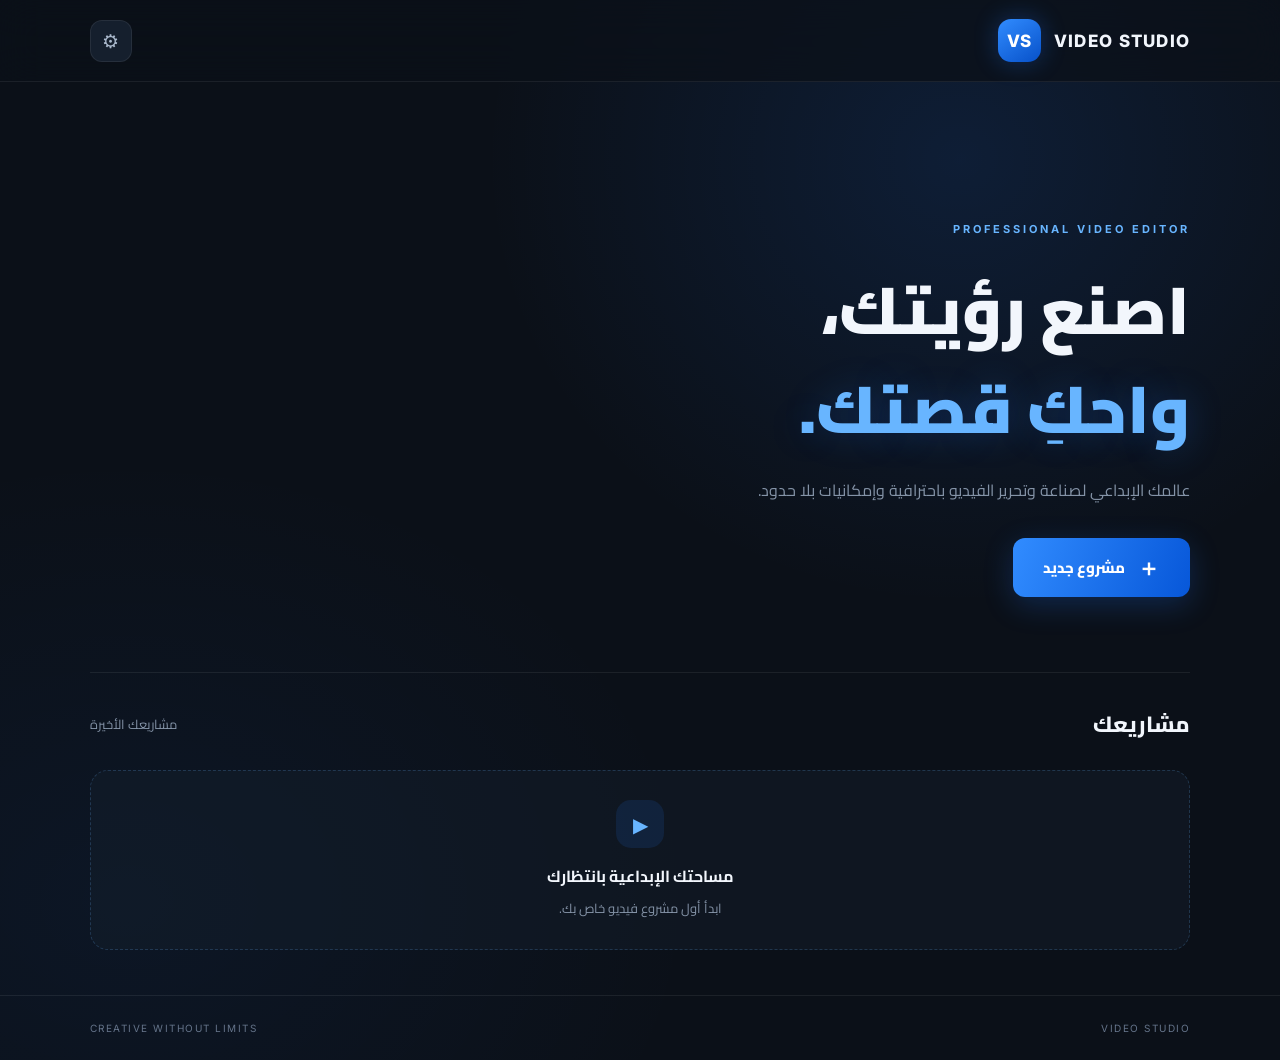
<file: index.html>
<!DOCTYPE html>
<html lang="ar" dir="rtl">
<head>
    <meta charset="UTF-8">
    <meta name="viewport" content="width=device-width, initial-scale=1.0">
    <meta name="theme-color" content="#10151D">
    <meta name="description" content="VIDEO STUDIO - Professional Video Editor">
    <title>VIDEO STUDIO</title>
    <link rel="stylesheet" href="css/main.css">
</head>
<body>

    <div id="app">

        <header class="app-header">
            <div class="brand">
                <span class="brand-icon">VS</span>
                <span class="brand-name">VIDEO STUDIO</span>
            </div>
            <button class="settings-button" aria-label="الإعدادات">⚙</button>
        </header>

        <main class="home-screen">

            <section class="welcome-section">
                <span class="welcome-label">PROFESSIONAL VIDEO EDITOR</span>

                <h1>
                    اصنع رؤيتك،
                    <span>واحكِ قصتك.</span>
                </h1>

                <p>
                    عالمك الإبداعي لصناعة وتحرير الفيديو
                    باحترافية وإمكانيات بلا حدود.
                </p>

                <button class="create-project-button">
                    <span>＋</span>
                    مشروع جديد
                </button>
            </section>

            <section class="projects-section">
                <div class="section-heading">
                    <h2>مشاريعك</h2>
                    <span>مشاريعك الأخيرة</span>
                </div>

                <div class="projects-container" id="projects-container">
                    <div class="empty-projects">
                        <div class="empty-icon">▶</div>
                        <h3>مساحتك الإبداعية بانتظارك</h3>
                        <p>ابدأ أول مشروع فيديو خاص بك.</p>
                    </div>
                </div>
            </section>

        </main>

        <footer class="app-footer">
            <span>VIDEO STUDIO</span>
            <span>CREATIVE WITHOUT LIMITS</span>
        </footer>

    </div>

    <script src="js/app.js"></script>
</body>
</html>
</file>
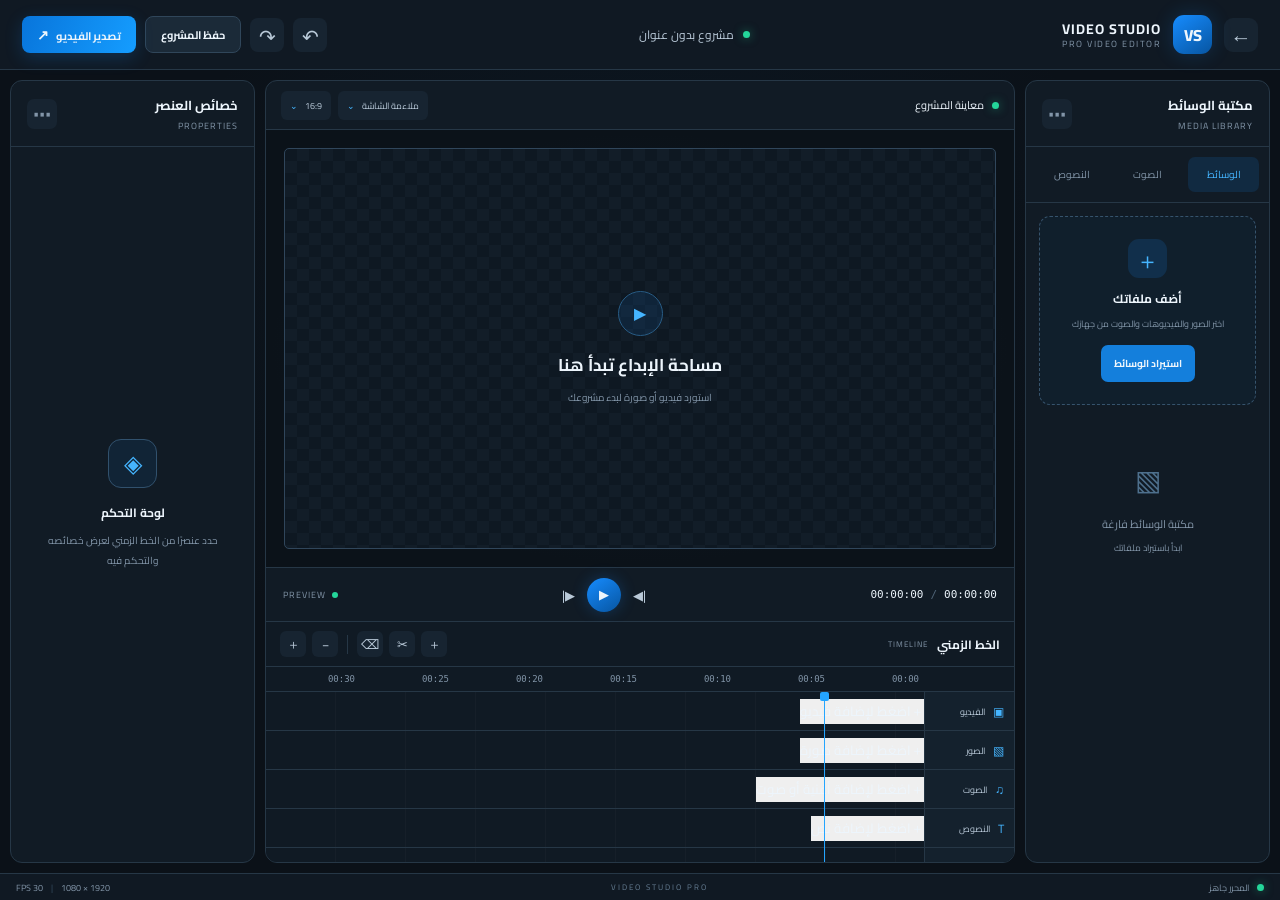
<file: editor.html>
<!DOCTYPE html>
<html lang="ar" dir="rtl">
<head>
    <meta charset="UTF-8">
    <meta name="viewport" content="width=device-width, initial-scale=1.0">
    <meta name="theme-color" content="#101820">
    <title>VIDEO STUDIO — Editor</title>

    <link rel="preconnect" href="https://fonts.googleapis.com">
    <link rel="preconnect" href="https://fonts.gstatic.com" crossorigin>
    <link href="https://fonts.googleapis.com/css2?family=Cairo:wght@400;500;600;700;800&display=swap" rel="stylesheet">

    <link rel="stylesheet" href="css/editor.css">
</head>

<body>
<div class="editor-app">

    <header class="topbar">
        <div class="brand-area">
            <a href="index.html" class="back-button" aria-label="العودة">
                <span>←</span>
            </a>
            <div class="brand-logo">VS</div>
            <div class="brand-info">
                <strong>VIDEO STUDIO</strong>
                <span>PRO VIDEO EDITOR</span>
            </div>
        </div>

        <div class="project-info">
            <span class="project-status"></span>
            <span class="project-name">مشروع بدون عنوان</span>
        </div>

        <div class="topbar-actions">
            <button class="top-action" id="undoBtn" title="تراجع">↶</button>
            <button class="top-action" id="redoBtn" title="إعادة">↷</button>
            <button class="save-button" id="saveBtn">حفظ المشروع</button>
            <button class="export-button" id="exportBtn">
                تصدير الفيديو <span>↗</span>
            </button>
        </div>
    </header>

    <main class="workspace">

        <aside class="media-panel">
            <div class="panel-heading">
                <div>
                    <h2>مكتبة الوسائط</h2>
                    <p>MEDIA LIBRARY</p>
                </div>
                <button class="panel-menu" aria-label="القائمة">•••</button>
            </div>

            <div class="media-tabs">
                <button class="media-tab active" data-tab="media">الوسائط</button>
                <button class="media-tab" data-tab="audio">الصوت</button>
                <button class="media-tab" data-tab="text">النصوص</button>
            </div>

            <div class="import-area" id="importArea">
                <div class="import-icon">＋</div>
                <h3>أضف ملفاتك</h3>
                <p>اختر الصور والفيديوهات والصوت من جهازك</p>

                <button id="importBtn" class="import-button">
                    استيراد الوسائط
                </button>

                <input
                    type="file"
                    id="mediaInput"
                    accept="image/*,video/*,audio/*"
                    multiple
                    hidden
                >
            </div>

            <div class="media-library" id="mediaLibrary">
                <div class="empty-media">
                    <span>▧</span>
                    <p>مكتبة الوسائط فارغة</p>
                    <small>ابدأ باستيراد ملفاتك</small>
                </div>
            </div>
        </aside>

        <section class="center-workspace">

            <div class="preview-header">
                <div class="preview-title">
                    <span class="live-indicator"></span>
                    <span>معاينة المشروع</span>
                </div>

                <div class="preview-settings">
                    <button class="preview-option">
                        ملاءمة الشاشة <span>⌄</span>
                    </button>
                    <button class="preview-option">
                        16:9 <span>⌄</span>
                    </button>
                </div>
            </div>

            <div class="preview-stage">
                <div class="preview-canvas" id="previewCanvas">

                    <div class="preview-placeholder" id="previewPlaceholder">
                        <div class="placeholder-icon">▶</div>
                        <h2>مساحة الإبداع تبدأ هنا</h2>
                        <p>استورد فيديو أو صورة لبدء مشروعك</p>
                    </div>

                    <video id="previewVideo" controls playsinline hidden></video>
                    <img id="previewImage" alt="معاينة الصورة" hidden>

                </div>
            </div>

            <div class="playback-panel">
                <div class="playback-time">
                    <span id="currentTime">00:00:00</span>
                    <span class="time-divider">/</span>
                    <span id="totalTime">00:00:00</span>
                </div>

                <div class="playback-controls">
                    <button class="control-button" id="previousBtn" title="السابق">|◀</button>
                    <button class="play-button" id="playBtn" title="تشغيل">▶</button>
                    <button class="control-button" id="nextBtn" title="التالي">▶|</button>
                </div>

                <div class="preview-quality">
                    <span></span>
                    PREVIEW
                </div>
            </div>

            <section class="timeline-panel">

                <div class="timeline-header">
                    <div class="timeline-heading">
                        <h2>الخط الزمني</h2>
                        <span>TIMELINE</span>
                    </div>

                    <div class="timeline-tools">
                        <button class="timeline-tool" title="إضافة مسار">＋</button>
                        <button class="timeline-tool" title="تقسيم">✂</button>
                        <button class="timeline-tool" title="حذف">⌫</button>
                        <div class="timeline-divider"></div>
                        <button class="timeline-tool" title="تصغير">−</button>
                        <button class="timeline-tool" title="تكبير">＋</button>
                    </div>
                </div>

                <div class="timeline-ruler">
                    <div class="ruler-label">00:00</div>
                    <div class="ruler-label">00:05</div>
                    <div class="ruler-label">00:10</div>
                    <div class="ruler-label">00:15</div>
                    <div class="ruler-label">00:20</div>
                    <div class="ruler-label">00:25</div>
                    <div class="ruler-label">00:30</div>
                </div>

                <div class="timeline-content">

                    <div class="track-labels">
                        <div class="track-label">
                            <span class="track-icon">▣</span>
                            <span>الفيديو</span>
                        </div>
                        <div class="track-label">
                            <span class="track-icon">▧</span>
                            <span>الصور</span>
                        </div>
                        <div class="track-label">
                            <span class="track-icon">♫</span>
                            <span>الصوت</span>
                        </div>
                        <div class="track-label">
                            <span class="track-icon">T</span>
                            <span>النصوص</span>
                        </div>
                    </div>

                    <div class="tracks-area" id="tracksArea">
                        <div class="timeline-playhead"></div>

                        <div class="track-lane" data-track="video">
                            <button type="button" class="track-add-button" data-add-track="video">
                                <span>＋</span>
                                <span>اضغط لإضافة فيديو</span>
                            </button>
                        </div>

                        <div class="track-lane" data-track="images">
                            <button type="button" class="track-add-button" data-add-track="image">
                                <span>＋</span>
                                <span>اضغط لإضافة صورة</span>
                            </button>
                        </div>

                        <div class="track-lane" data-track="audio">
                            <button type="button" class="track-add-button" data-add-track="audio">
                                <span>＋</span>
                                <span>اضغط لإضافة أغنية أو صوت</span>
                            </button>
                        </div>

                        <div class="track-lane" data-track="text">
                            <button type="button" class="track-add-button" data-add-track="text">
                                <span>＋</span>
                                <span>اضغط لإضافة نص</span>
                            </button>
                        </div>
                    </div>

                </div>
            </section>
        </section>

        <aside class="properties-panel">
            <div class="panel-heading">
                <div>
                    <h2>خصائص العنصر</h2>
                    <p>PROPERTIES</p>
                </div>
                <button class="panel-menu" aria-label="القائمة">•••</button>
            </div>

            <div class="properties-content" id="propertiesContent">
                <div class="properties-empty">
                    <div class="properties-icon">◈</div>
                    <h3>لوحة التحكم</h3>
                    <p>حدد عنصرًا من الخط الزمني لعرض خصائصه والتحكم فيه</p>
                </div>
            </div>
        </aside>

    </main>

    <footer class="editor-footer">
        <div class="footer-left">
            <span class="connection-indicator"></span>
            <span>المحرر جاهز</span>
        </div>
        <div class="footer-center">VIDEO STUDIO PRO</div>
        <div class="footer-right">
            <span>1920 × 1080</span>
            <span class="footer-separator">|</span>
            <span>30 FPS</span>
        </div>
    </footer>

    <!-- Separate file selectors for each timeline track -->
    <input type="file" id="videoTrackInput" accept="video/*" multiple hidden>
    <input type="file" id="imageTrackInput" accept="image/*" multiple hidden>
    <input type="file" id="audioTrackInput" accept="audio/*" multiple hidden>

</div>

<script src="js/editor.js"></script>
</body>
</html>
</file>
<file: css/main.css>
@import url('https://fonts.googleapis.com/css2?family=Cairo:wght@400;500;600;700;800;900&family=Inter:wght@400;500;600;700;800&display=swap');

:root {
    --bg-main: #0B1018;
    --bg-panel: #111A27;
    --bg-card: #151F2D;
    --blue: #247BFF;
    --blue-light: #68B5FF;
    --text-main: #F2F6FC;
    --text-muted: #8493A7;
    --border: rgba(255,255,255,0.07);
}

* {
    margin: 0;
    padding: 0;
    box-sizing: border-box;
}

body {
    min-height: 100vh;
    background:
        radial-gradient(ellipse at 75% 15%, rgba(36,123,255,0.13), transparent 35%),
        radial-gradient(ellipse at 10% 85%, rgba(36,123,255,0.06), transparent 35%),
        var(--bg-main);
    color: var(--text-main);
    font-family: 'Cairo', sans-serif;
    overflow-x: hidden;
}

button {
    font: inherit;
    cursor: pointer;
    border: none;
}

/* APPLICATION */

#app {
    width: 100%;
    min-height: 100vh;
    display: flex;
    flex-direction: column;
    position: relative;
    overflow: hidden;
}

/* HEADER */

.app-header {
    width: 100%;
    height: 82px;
    padding: 0 7%;
    display: flex;
    justify-content: space-between;
    align-items: center;
    border-bottom: 1px solid var(--border);
    background: rgba(11,16,24,0.75);
    backdrop-filter: blur(20px);
}

.brand {
    display: flex;
    align-items: center;
    gap: 13px;
    direction: ltr;
}

.brand-icon {
    width: 43px;
    height: 43px;
    display: grid;
    place-items: center;
    border-radius: 13px;
    background: linear-gradient(145deg, #318CFF, #0751C9);
    box-shadow: 0 0 25px rgba(36,123,255,0.3);
    color: white;
    font-family: 'Inter', sans-serif;
    font-size: 17px;
    font-weight: 800;
}

.brand-name {
    font-family: 'Inter', sans-serif;
    font-size: 17px;
    font-weight: 800;
    letter-spacing: 1.3px;
}

.settings-button {
    width: 42px;
    height: 42px;
    color: #AAB9CC;
    background: var(--bg-card);
    border: 1px solid var(--border);
    border-radius: 12px;
    font-size: 19px;
    transition: 0.3s;
}

.settings-button:hover {
    color: var(--blue-light);
    border-color: var(--blue);
}

/* MAIN SCREEN */

.home-screen {
    width: 100%;
    max-width: 1450px;
    margin: auto;
    padding: 75px 7% 45px;
}

/* WELCOME */

.welcome-section {
    position: relative;
    padding: 55px 0 75px;
    max-width: 760px;
}

.welcome-label {
    display: inline-block;
    color: var(--blue-light);
    font-family: 'Inter', sans-serif;
    font-size: 11px;
    font-weight: 700;
    letter-spacing: 3px;
    margin-bottom: 25px;
}

.welcome-section h1 {
    font-size: clamp(36px, 5.5vw, 66px);
    font-weight: 900;
    line-height: 1.5;
    margin-bottom: 15px;
}

.welcome-section h1 span {
    display: block;
    color: var(--blue-light);
    text-shadow: 0 0 35px rgba(36,123,255,0.25);
}

.welcome-section p {
    color: var(--text-muted);
    font-size: 16px;
    line-height: 2;
    max-width: 530px;
    margin-bottom: 32px;
}

.create-project-button {
    display: inline-flex;
    align-items: center;
    justify-content: center;
    gap: 12px;
    padding: 15px 30px;
    border-radius: 12px;
    color: white;
    background: linear-gradient(110deg, #318CFF, #0757D9);
    font-size: 15px;
    font-weight: 800;
    box-shadow: 0 8px 30px rgba(36,123,255,0.23);
    transition: 0.3s ease;
}

.create-project-button span {
    font-size: 23px;
    line-height: 1;
}

.create-project-button:hover {
    transform: translateY(-3px);
    box-shadow: 0 12px 38px rgba(36,123,255,0.4);
}

/* PROJECTS */

.projects-section {
    padding-top: 30px;
    border-top: 1px solid var(--border);
}

.section-heading {
    display: flex;
    justify-content: space-between;
    align-items: center;
    margin-bottom: 25px;
}

.section-heading h2 {
    font-size: 22px;
    font-weight: 800;
}

.section-heading span {
    color: var(--text-muted);
    font-size: 13px;
}

.projects-container {
    width: 100%;
    min-height: 180px;
    display: flex;
    align-items: center;
    justify-content: center;
}

.empty-projects {
    width: 100%;
    min-height: 180px;
    display: flex;
    flex-direction: column;
    justify-content: center;
    align-items: center;
    border: 1px dashed rgba(104,181,255,0.2);
    border-radius: 18px;
    background: rgba(21,31,45,0.45);
    text-align: center;
}

.empty-icon {
    width: 48px;
    height: 48px;
    display: grid;
    place-items: center;
    margin-bottom: 13px;
    border-radius: 15px;
    background: rgba(36,123,255,0.12);
    color: var(--blue-light);
    font-size: 20px;
}

.empty-projects h3 {
    font-size: 16px;
    margin-bottom: 5px;
}

.empty-projects p {
    color: var(--text-muted);
    font-size: 13px;
}

/* FOOTER */

.app-footer {
    width: 100%;
    min-height: 65px;
    padding: 15px 7%;
    display: flex;
    justify-content: space-between;
    align-items: center;
    border-top: 1px solid var(--border);
    color: #65748A;
    font-family: 'Inter', sans-serif;
    font-size: 10px;
    letter-spacing: 1.5px;
}

/* MOBILE */

@media (max-width: 600px) {

    .app-header {
        height: 68px;
        padding: 0 20px;
    }

    .brand-icon {
        width: 38px;
        height: 38px;
    }

    .brand-name {
        font-size: 14px;
    }

    .home-screen {
        padding: 55px 22px 35px;
    }

    .welcome-section {
        padding: 40px 0 55px;
    }

    .welcome-label {
        font-size: 9px;
        letter-spacing: 2px;
    }

    .welcome-section h1 {
        font-size: 37px;
    }

    .welcome-section p {
        font-size: 14px;
    }

    .create-project-button {
        width: 100%;
        padding: 15px;
    }

    .section-heading h2 {
        font-size: 19px;
    }

    .section-heading span {
        font-size: 11px;
    }

    .app-footer {
        padding: 15px 20px;
        font-size: 8px;
        letter-spacing: 0.7px;
    }
}
</file>
<file: css/editor.css>
@import url('https://fonts.googleapis.com/css2?family=Cairo:wght@400;500;600;700;800&display=swap');

:root {
    --bg: #0b1118;
    --panel: #111b25;
    --panel-light: #172431;
    --panel-hover: #1c2b3a;
    --border: #263746;
    --blue: #168cff;
    --blue-light: #45b5ff;
    --text: #edf5fc;
    --muted: #8295a8;
    --silver: #b9c9d8;
}

* {
    box-sizing: border-box;
    margin: 0;
    padding: 0;
}

body {
    min-height: 100vh;
    background: var(--bg);
    color: var(--text);
    font-family: 'Cairo', sans-serif;
    overflow: hidden;
}

button {
    font-family: inherit;
    cursor: pointer;
    border: none;
    color: inherit;
}

.editor-app {
    height: 100vh;
    display: flex;
    flex-direction: column;
    background:
        radial-gradient(ellipse at 50% 35%, rgba(17, 74, 119, 0.12), transparent 55%),
        var(--bg);
}

/* TOP BAR */

.topbar {
    height: 70px;
    min-height: 70px;
    display: flex;
    align-items: center;
    justify-content: space-between;
    padding: 0 22px;
    background: #101923;
    border-bottom: 1px solid var(--border);
    gap: 20px;
}

.brand-area {
    display: flex;
    align-items: center;
    gap: 12px;
}

.back-button {
    width: 34px;
    height: 34px;
    display: grid;
    place-items: center;
    text-decoration: none;
    color: var(--silver);
    background: var(--panel-light);
    border-radius: 9px;
    font-size: 21px;
}

.brand-logo {
    width: 39px;
    height: 39px;
    display: grid;
    place-items: center;
    border-radius: 11px;
    background: linear-gradient(145deg, #168cff, #0755a1);
    font-size: 16px;
    font-weight: 800;
    box-shadow: 0 0 20px rgba(22, 140, 255, .2);
}

.brand-info {
    display: flex;
    flex-direction: column;
    line-height: 1.3;
}

.brand-info strong {
    font-size: 14px;
    letter-spacing: 1px;
}

.brand-info span {
    font-size: 9px;
    color: var(--muted);
    letter-spacing: 1.5px;
}

.project-info {
    display: flex;
    align-items: center;
    gap: 9px;
    font-size: 12px;
    color: var(--silver);
}

.project-status,
.live-indicator,
.connection-indicator {
    width: 7px;
    height: 7px;
    border-radius: 50%;
    background: #24d69a;
    box-shadow: 0 0 10px rgba(36, 214, 154, .5);
}

.topbar-actions {
    display: flex;
    align-items: center;
    gap: 9px;
}

.top-action {
    width: 34px;
    height: 34px;
    background: var(--panel-light);
    color: var(--silver);
    border-radius: 8px;
    font-size: 20px;
}

.save-button,
.export-button {
    height: 37px;
    padding: 0 15px;
    border-radius: 8px;
    font-size: 11px;
    font-weight: 700;
}

.save-button {
    background: #1b2a38;
    border: 1px solid #30465a;
}

.export-button {
    background: linear-gradient(110deg, #0875db, #159dff);
    box-shadow: 0 5px 18px rgba(22, 140, 255, .2);
}

.export-button span {
    margin-right: 5px;
    font-size: 14px;
}

/* MAIN WORKSPACE */

.workspace {
    flex: 1;
    min-height: 0;
    display: grid;
    grid-template-columns: 245px minmax(300px, 1fr) 245px;
    gap: 10px;
    padding: 10px;
}

/* PANELS */

.media-panel,
.properties-panel,
.center-workspace {
    min-width: 0;
    min-height: 0;
    background: var(--panel);
    border: 1px solid var(--border);
    border-radius: 12px;
    overflow: hidden;
}

.media-panel,
.properties-panel {
    display: flex;
    flex-direction: column;
}

.panel-heading {
    height: 66px;
    min-height: 66px;
    display: flex;
    align-items: center;
    justify-content: space-between;
    padding: 0 16px;
    border-bottom: 1px solid var(--border);
}

.panel-heading h2 {
    font-size: 13px;
    font-weight: 700;
}

.panel-heading p {
    font-size: 9px;
    color: var(--muted);
    letter-spacing: 1px;
}

.panel-menu {
    width: 30px;
    height: 30px;
    background: var(--panel-light);
    border-radius: 7px;
    color: var(--muted);
}

.media-tabs {
    display: flex;
    padding: 10px;
    gap: 5px;
    border-bottom: 1px solid var(--border);
}

.media-tab {
    flex: 1;
    padding: 8px 3px;
    border-radius: 7px;
    background: transparent;
    color: var(--muted);
    font-size: 10px;
}

.media-tab.active {
    background: rgba(22, 140, 255, .13);
    color: var(--blue-light);
}

.import-area {
    margin: 13px;
    padding: 22px 12px;
    text-align: center;
    border: 1px dashed #36536c;
    border-radius: 11px;
    background: rgba(22, 140, 255, .035);
}

.import-icon {
    width: 39px;
    height: 39px;
    margin: auto auto 9px;
    display: grid;
    place-items: center;
    border-radius: 11px;
    background: rgba(22, 140, 255, .15);
    color: var(--blue-light);
    font-size: 23px;
}

.import-area h3 {
    font-size: 12px;
    margin-bottom: 5px;
}

.import-area p {
    color: var(--muted);
    font-size: 9px;
    line-height: 1.9;
}

.import-button {
    margin-top: 13px;
    padding: 9px 13px;
    border-radius: 7px;
    background: #147fdc;
    font-size: 10px;
    font-weight: 700;
}

.media-library {
    flex: 1;
    overflow: auto;
    padding: 12px;
}

.empty-media {
    min-height: 150px;
    display: flex;
    flex-direction: column;
    align-items: center;
    justify-content: center;
    color: var(--muted);
    text-align: center;
}

.empty-media span {
    font-size: 28px;
    color: #4e708d;
    margin-bottom: 8px;
}

.empty-media p {
    font-size: 11px;
}

.empty-media small {
    font-size: 9px;
    margin-top: 5px;
}

/* CENTER WORKSPACE */

.center-workspace {
    display: flex;
    flex-direction: column;
}

.preview-header {
    height: 49px;
    min-height: 49px;
    display: flex;
    justify-content: space-between;
    align-items: center;
    padding: 0 15px;
    border-bottom: 1px solid var(--border);
}

.preview-title {
    display: flex;
    align-items: center;
    gap: 8px;
    font-size: 11px;
}

.preview-settings {
    display: flex;
    gap: 7px;
}

.preview-option {
    padding: 6px 9px;
    border-radius: 6px;
    background: var(--panel-light);
    color: var(--silver);
    font-size: 9px;
}

.preview-option span {
    color: var(--blue-light);
    margin-right: 5px;
}

.preview-stage {
    flex: 1;
    min-height: 150px;
    display: flex;
    justify-content: center;
    align-items: center;
    padding: 18px;
    background:
        radial-gradient(ellipse, rgba(21, 53, 78, .22), transparent 70%),
        #0b1219;
}

.preview-canvas {
    position: relative;
    width: min(100%, 760px);
    aspect-ratio: 16 / 9;
    max-height: 100%;
    display: flex;
    align-items: center;
    justify-content: center;
    overflow: hidden;
    border: 1px solid #30465b;
    border-radius: 5px;
    background:
        linear-gradient(45deg, #121d28 25%, transparent 25%),
        linear-gradient(-45deg, #121d28 25%, transparent 25%),
        linear-gradient(45deg, transparent 75%, #121d28 75%),
        linear-gradient(-45deg, transparent 75%, #121d28 75%),
        #0e1822;
    background-size: 24px 24px;
    background-position: 0 0, 0 12px, 12px -12px, -12px 0;
}

.preview-placeholder {
    text-align: center;
    padding: 15px;
}

.placeholder-icon {
    width: 45px;
    height: 45px;
    display: grid;
    place-items: center;
    margin: 0 auto 13px;
    border-radius: 50%;
    border: 1px solid #285c85;
    background: rgba(22, 140, 255, .1);
    color: var(--blue-light);
}

.preview-placeholder h2 {
    font-size: clamp(12px, 2vw, 17px);
    margin-bottom: 7px;
}

.preview-placeholder p {
    color: var(--muted);
    font-size: 10px;
}

.preview-canvas video,
.preview-canvas img {
    width: 100%;
    height: 100%;
    object-fit: contain;
    background: #000;
}

/* PLAYBACK */

.playback-panel {
    height: 55px;
    min-height: 55px;
    display: flex;
    align-items: center;
    justify-content: space-between;
    padding: 0 17px;
    border-top: 1px solid var(--border);
    border-bottom: 1px solid var(--border);
}

.playback-time {
    display: flex;
    gap: 7px;
    font-family: monospace;
    font-size: 11px;
}

.time-divider {
    color: #506477;
}

.playback-controls {
    display: flex;
    align-items: center;
    gap: 12px;
}

.control-button {
    background: transparent;
    color: var(--silver);
    font-size: 13px;
}

.play-button {
    width: 34px;
    height: 34px;
    display: grid;
    place-items: center;
    border-radius: 50%;
    background: linear-gradient(145deg, #168cff, #0755a1);
    box-shadow: 0 0 15px rgba(22, 140, 255, .25);
}

.preview-quality {
    display: flex;
    align-items: center;
    gap: 6px;
    color: var(--muted);
    font-size: 9px;
    letter-spacing: 1px;
}

.preview-quality span {
    width: 6px;
    height: 6px;
    background: #24d69a;
    border-radius: 50%;
}

/* TIMELINE */

.timeline-panel {
    height: 240px;
    min-height: 190px;
    display: flex;
    flex-direction: column;
    background: #101a24;
}

.timeline-header {
    height: 45px;
    min-height: 45px;
    display: flex;
    align-items: center;
    justify-content: space-between;
    padding: 0 14px;
    border-bottom: 1px solid var(--border);
}

.timeline-heading {
    display: flex;
    align-items: center;
    gap: 9px;
}

.timeline-heading h2 {
    font-size: 12px;
}

.timeline-heading span {
    color: var(--muted);
    font-size: 8px;
    letter-spacing: 1px;
}

.timeline-tools {
    display: flex;
    align-items: center;
    gap: 6px;
}

.timeline-tool {
    width: 26px;
    height: 26px;
    background: var(--panel-light);
    color: var(--silver);
    border-radius: 6px;
    font-size: 13px;
}

.timeline-divider {
    width: 1px;
    height: 19px;
    background: var(--border);
    margin: 0 3px;
}

.timeline-ruler {
    height: 25px;
    min-height: 25px;
    display: grid;
    grid-template-columns: repeat(7, 1fr);
    padding-right: 90px;
    align-items: center;
    border-bottom: 1px solid var(--border);
    color: var(--muted);
    font-family: monospace;
    font-size: 9px;
}

.ruler-label {
    padding-right: 5px;
}

.timeline-content {
    flex: 1;
    min-height: 0;
    display: grid;
    grid-template-columns: 90px 1fr;
    overflow: hidden;
}

.track-labels {
    background: #14212d;
    border-left: 1px solid var(--border);
}

.track-label {
    height: 39px;
    display: flex;
    align-items: center;
    gap: 8px;
    padding: 0 10px;
    border-bottom: 1px solid var(--border);
    color: var(--silver);
    font-size: 9px;
}

.track-icon {
    color: var(--blue-light);
    font-size: 12px;
}

.tracks-area {
    position: relative;
    overflow: auto;
    background-image:
        linear-gradient(to left, rgba(255,255,255,.025) 1px, transparent 1px);
    background-size: 70px 100%;
}

.track-lane {
    position: relative;
    height: 39px;
    min-width: 450px;
    display: flex;
    align-items: center;
    border-bottom: 1px solid var(--border);
}

.track-empty {
    padding: 5px 12px;
    color: #53697d;
    font-size: 9px;
    border: 1px dashed #2a4053;
    border-radius: 5px;
    margin-right: 10px;
}

.timeline-playhead {
    position: absolute;
    top: 0;
    bottom: 0;
    right: 15%;
    width: 1px;
    z-index: 3;
    background: #24a5ff;
    pointer-events: none;
}

.timeline-playhead::before {
    content: '';
    position: absolute;
    top: 0;
    right: -4px;
    width: 9px;
    height: 9px;
    background: #24a5ff;
    border-radius: 2px;
}

/* PROPERTIES */

.properties-content {
    flex: 1;
    display: flex;
    align-items: center;
    justify-content: center;
    padding: 18px;
}

.properties-empty {
    text-align: center;
    max-width: 190px;
}

.properties-icon {
    width: 49px;
    height: 49px;
    display: grid;
    place-items: center;
    margin: 0 auto 13px;
    border: 1px solid #31516d;
    border-radius: 13px;
    color: var(--blue-light);
    background: rgba(22, 140, 255, .08);
    font-size: 24px;
}

.properties-empty h3 {
    font-size: 12px;
    margin-bottom: 7px;
}

.properties-empty p {
    color: var(--muted);
    font-size: 10px;
    line-height: 2;
}

/* FOOTER */

.editor-footer {
    height: 27px;
    min-height: 27px;
    display: flex;
    align-items: center;
    justify-content: space-between;
    padding: 0 16px;
    background: #101923;
    border-top: 1px solid var(--border);
    color: var(--muted);
    font-size: 9px;
}

.footer-left,
.footer-right {
    display: flex;
    align-items: center;
    gap: 8px;
}

.footer-center {
    letter-spacing: 2px;
    font-size: 8px;
    color: #657d92;
}

.footer-separator {
    color: #354b5e;
}

/* INTERACTIONS */

button {
    transition: background .2s, transform .2s, border-color .2s;
}

button:active {
    transform: scale(.96);
}

.top-action:hover,
.timeline-tool:hover,
.preview-option:hover {
    background: #263b4e;
}

.import-button:hover,
.export-button:hover {
    filter: brightness(1.15);
}

/* TABLET */

@media (max-width: 1050px) {

    .workspace {
        grid-template-columns: 190px minmax(260px, 1fr) 190px;
        gap: 7px;
        padding: 7px;
    }

    .topbar {
        padding: 0 12px;
    }

    .brand-info strong {
        font-size: 12px;
    }

    .save-button {
        display: none;
    }

}

/* MOBILE */

@media (max-width: 700px) {

    body {
        overflow: auto;
    }

    .editor-app {
        min-height: 100vh;
        height: auto;
    }

    .topbar {
        height: 59px;
        min-height: 59px;
        padding: 0 9px;
        gap: 6px;
    }

    .brand-area {
        gap: 6px;
    }

    .back-button {
        width: 28px;
        height: 30px;
    }

    .brand-logo {
        width: 32px;
        height: 32px;
        font-size: 12px;
    }

    .brand-info strong {
        font-size: 10px;
    }

    .brand-info span {
        font-size: 7px;
    }

    .project-info {
        display: none;
    }

    .topbar-actions {
        gap: 5px;
    }

    .top-action {
        width: 29px;
        height: 29px;
        font-size: 17px;
    }

    .export-button {
        height: 31px;
        padding: 0 8px;
        font-size: 9px;
    }

    .workspace {
        display: flex;
        flex-direction: column;
        padding: 7px;
        gap: 8px;
    }

    .center-workspace {
        order: 1;
        min-height: 470px;
    }

    .media-panel {
        order: 2;
        min-height: 240px;
    }

    .properties-panel {
        order: 3;
        min-height: 180px;
    }

    .preview-header {
        height: 42px;
        min-height: 42px;
        padding: 0 10px;
    }

    .preview-stage {
        min-height: 210px;
        padding: 9px;
    }

    .preview-canvas {
        width: 100%;
    }

    .playback-panel {
        height: 48px;
        min-height: 48px;
        padding: 0 10px;
    }

    .playback-controls {
        gap: 9px;
    }

    .timeline-panel {
        height: 230px;
        min-height: 230px;
    }

    .timeline-header {
        padding: 0 9px;
    }

    .timeline-content {
        grid-template-columns: 76px 1fr;
    }

    .track-label {
        padding: 0 7px;
        font-size: 8px;
    }

    .timeline-ruler {
        padding-right: 76px;
        font-size: 8px;
    }

    .media-panel {
        display: flex;
    }

    .properties-content {
        min-height: 130px;
    }

    .editor-footer {
        position: relative;
        padding: 0 8px;
        font-size: 8px;
    }

    .footer-center {
        display: none;
    }

}

@media (max-width: 380px) {

    .brand-info {
        display: none;
    }

    .export-button {
        font-size: 8px;
        padding: 0 6px;
    }

    .preview-quality {
        display: none;
    }

}
</file>
